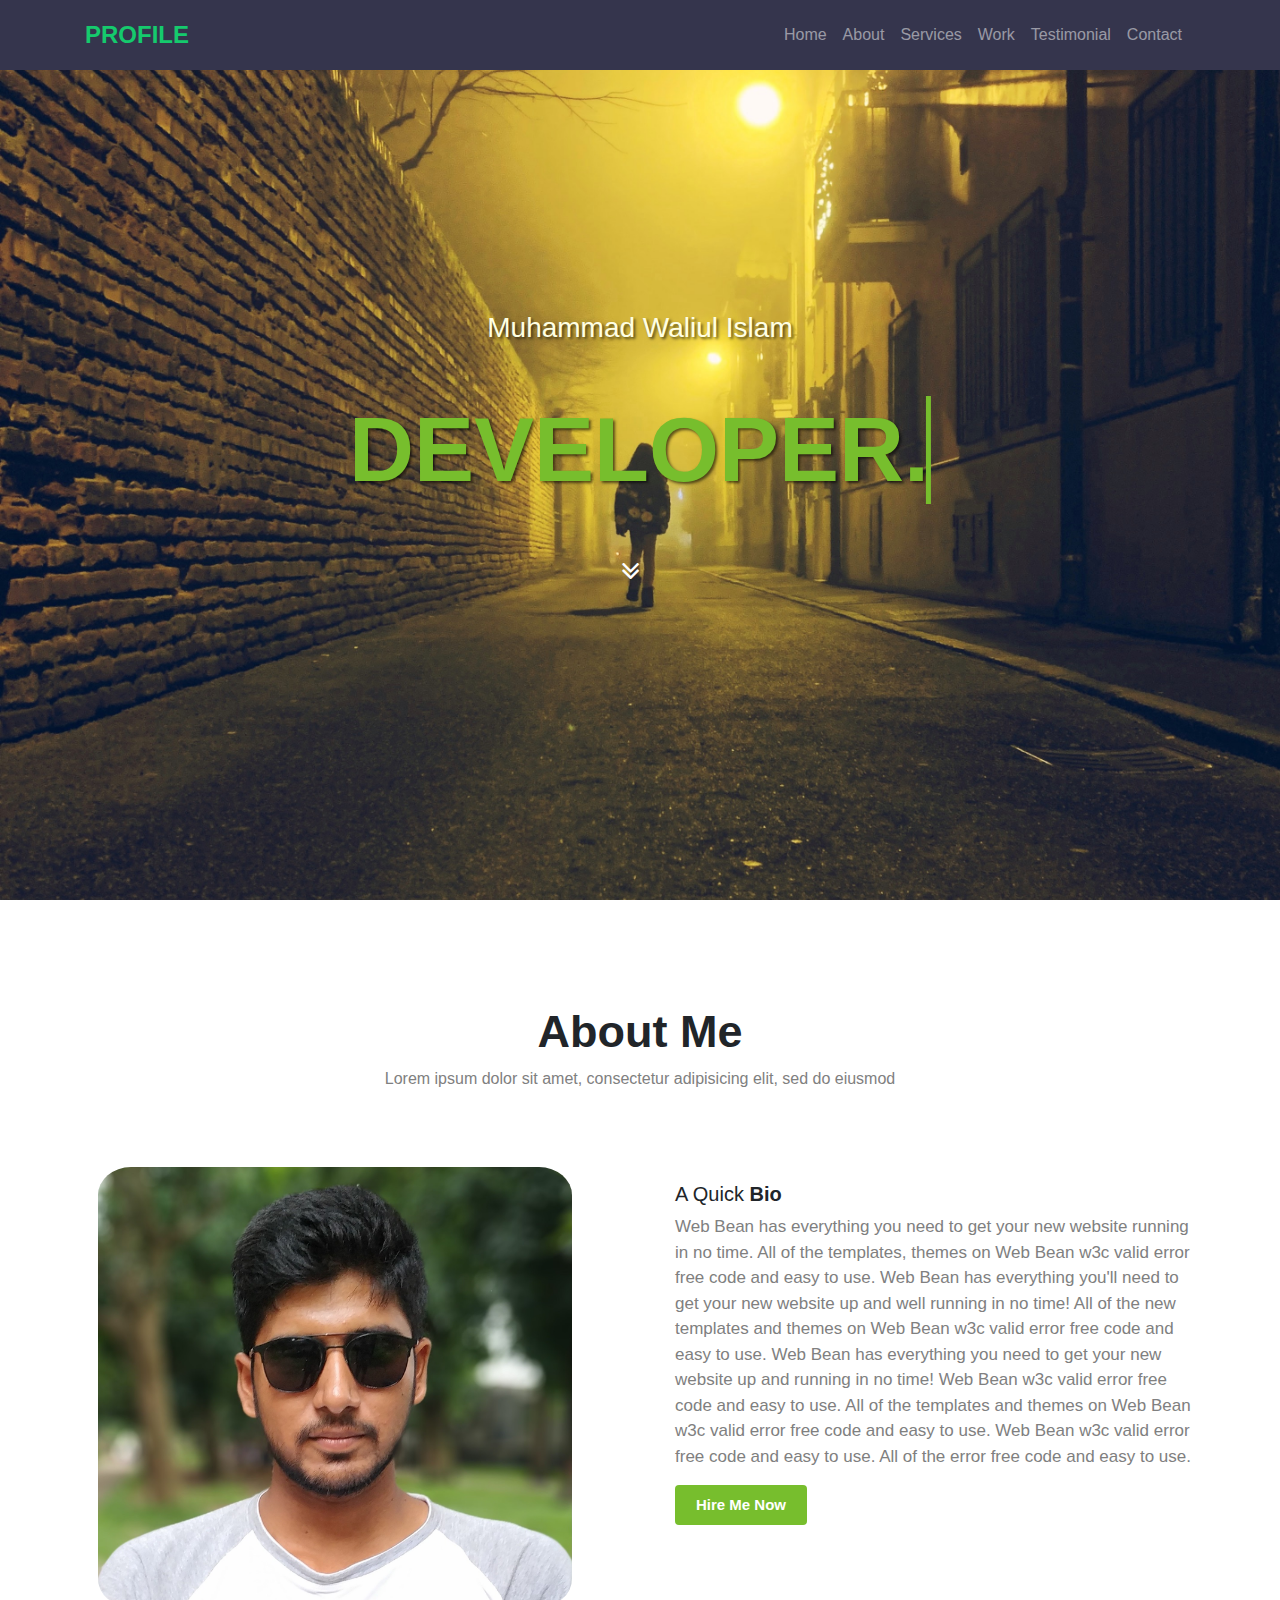
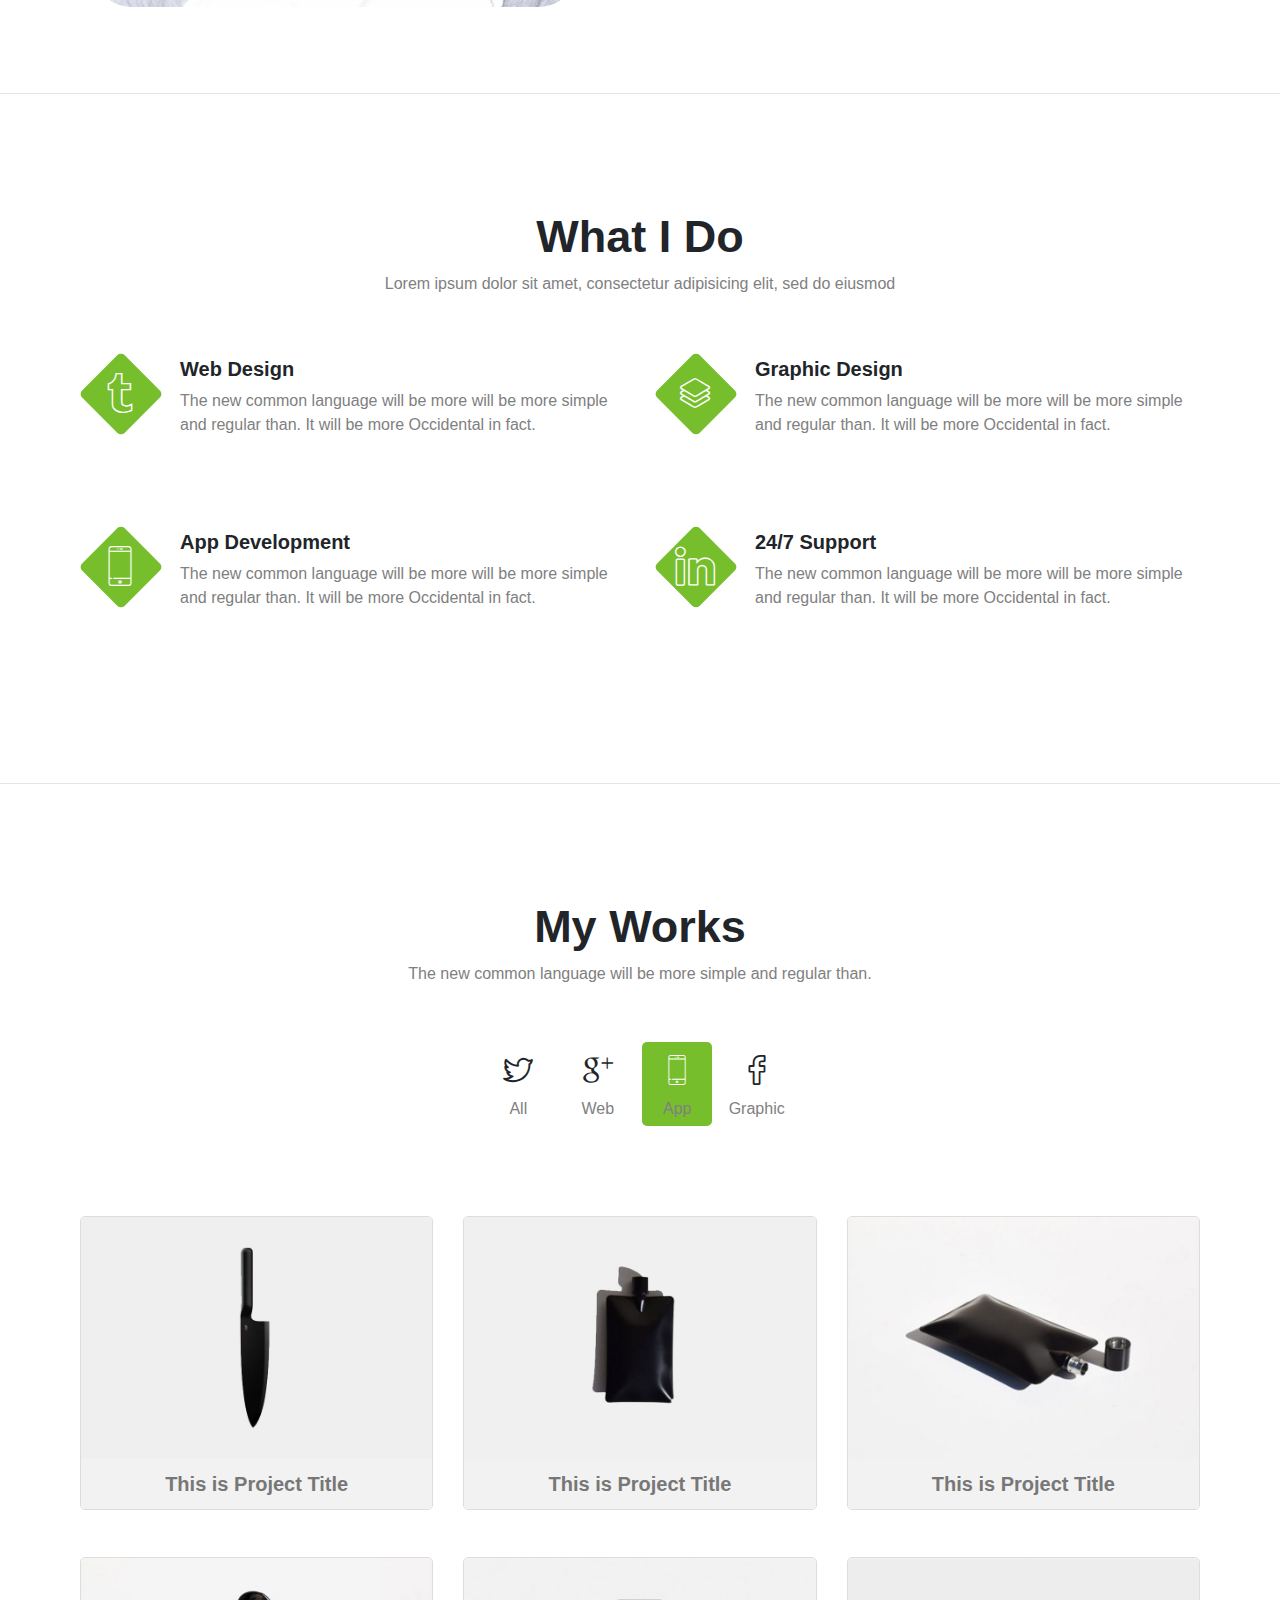
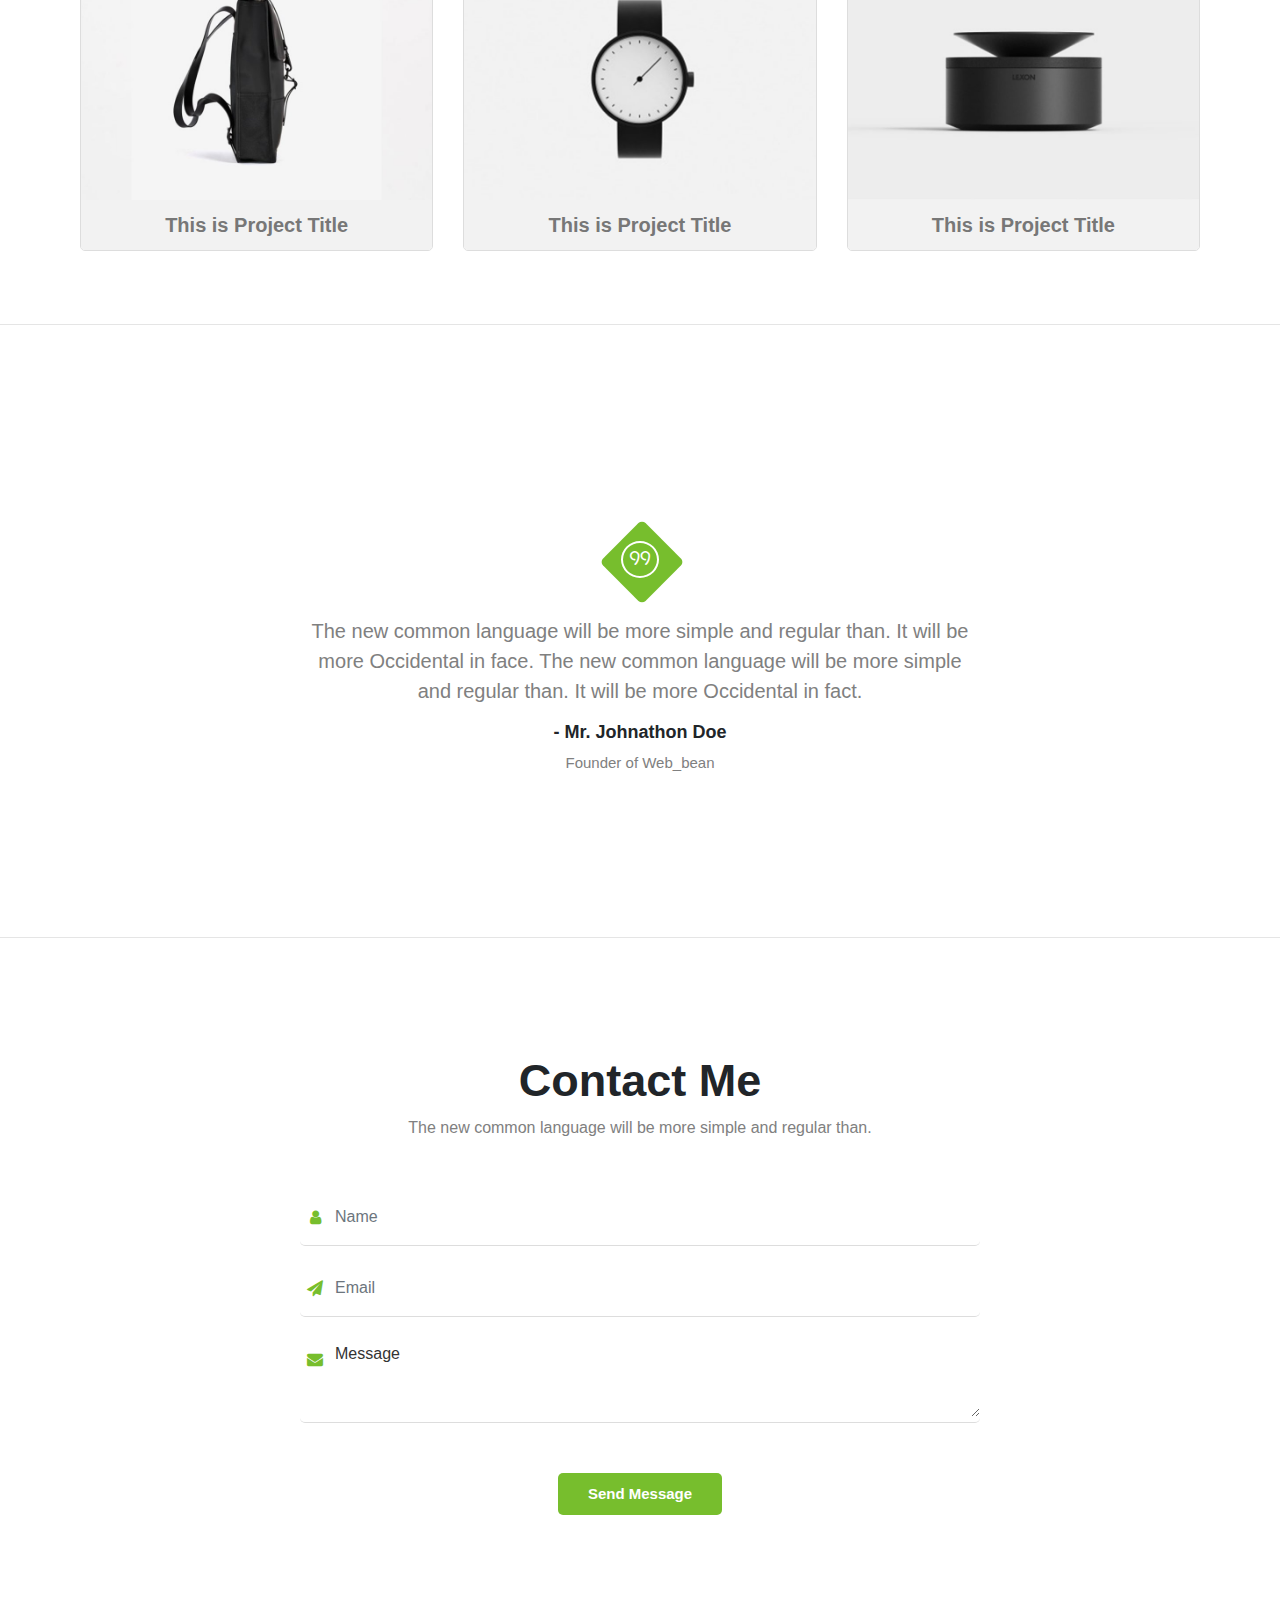
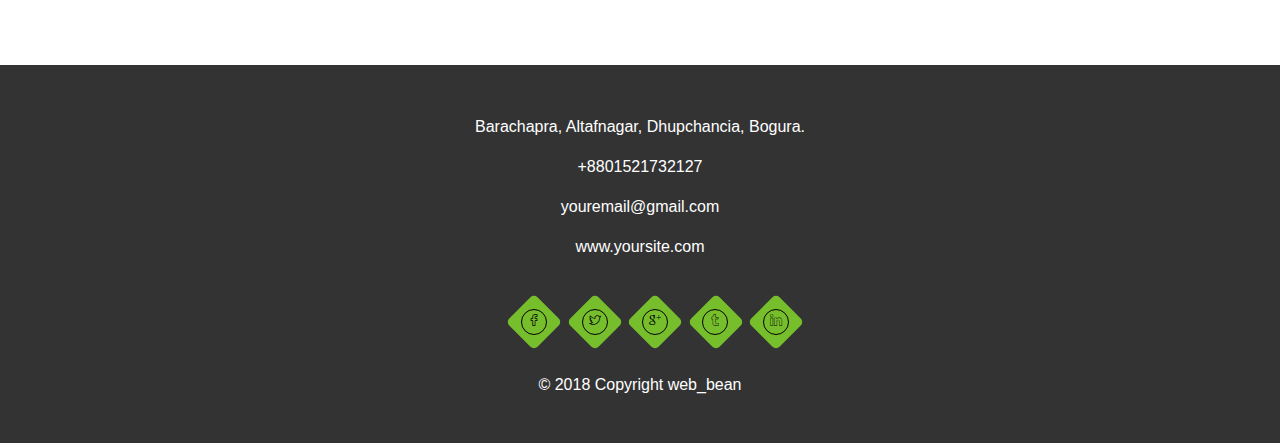
<file: index.html>
<!DOCTYPE html>
<html lang="en">
<head>
	<meta charset="utf-8">
	<meta name="viewport" content="width=device-width,initial-scale=1">
	<meta http-equiv="X-UA-Compatible" content="ie=edge">
	<title>Project</title>
	<link rel="stylesheet" href="https://maxcdn.bootstrapcdn.com/bootstrap/4.0.0/css/bootstrap.min.css" integrity="sha384-Gn5384xqQ1aoWXA+058RXPxPg6fy4IWvTNh0E263XmFcJlSAwiGgFAW/dAiS6JXm" crossorigin="anonymous">
	<link rel="stylesheet" type="text/css" href="assets/font-awesome/css/font-awesome.min.css">
	<link rel="stylesheet" type="text/css" href="style.css">
	<link rel="stylesheet" type="text/css" href="assets/font/flaticon.css">
	<link rel="stylesheet" type="text/css" href="assets/fonts/flaticons.css">

	

</head>
<body>
	<header>
		<nav class="navbar navbar-expand-md navbar-dark fixed-top">
			<div class="container">
	 		<a class="navbar-brand" href="#" style="color: #15CA6D;">Profile</a>
			<button class="navbar-toggler" type="button" data-toggle="collapse" data-target="#navbarSupportedContent" 		aria-controls="navbarSupportedContent" aria-expanded="true" aria-label="Toggle navigation">
				<span class="navbar-toggler-icon"></span>
			</button>

		  <div class="collapse navbar-collapse" id="navbarSupportedContent">
		    <ul class="navbar-nav ml-auto">
		      <li class="nav-item">
		        <a class="nav-link" href="#home">Home</a>
		      </li>
		      <li class="nav-item">
		        <a class="nav-link " href="#about">About</a>
		      </li>
		      
		      <li class="nav-item">
		        <a class="nav-link" href="#services">Services</a>
		      </li>
		      <li class="nav-item">
		        <a class="nav-link" href="#work">Work</a>
		      </li>
		      <li class="nav-item">
		        <a class="nav-link" href="#testimonial">Testimonial</a>
		      </li>
		      <li class="nav-item">
		        <a class="nav-link" href="#contact">Contact</a>
		      </li>
		      
		    </ul>
		  </div>
		  </div>
		</nav>
	</header>
			<div id="home">
				<div class="landing-text">
					<p class="text-center">Muhammad Waliul Islam</p>
					<h1 class="text-center" data-text="Developer.">Developer.</h1>
					<a href="#about" class="icon">
						<i class="fa fa-angle-double-down"></i>
					</a>
				</div>
			</div>

<!-- About section starts here-->
	<section id="about" class="about-area section-big" >
		<div class="container">
			<div class="row">
				<div class="col-md-12 text-center">
					<div class="section-title">
						<h2>About Me</h2>
						<p>Lorem ipsum dolor sit amet, consectetur adipisicing elit, sed do eiusmod
						</p>
					</div>
				</div>
			</div>
			<div class="row">
				<div class="col-md-12 col-lg-6 text-center">
					<div class="my-image">
						<img class="avater" src="images/2.jpg" width="510">
					</div>
				</div>
				<div class="col-md-12 col-lg-6">
					<div class="about-me">
						<h5>A Quick 
						<span><b>Bio</b></span></h5>
						<p class="about-p">Web Bean has everything you need to get your new website running in no time. All of the templates, themes on Web Bean w3c valid error free code and easy to use. Web Bean has everything you'll need to get your new website up and well running in no time! All of the new templates and themes on Web Bean w3c valid error free code and easy to use. Web Bean has everything you need to get your new website up and running in no time! Web Bean w3c valid error free code and easy to use. All of the templates and themes on Web Bean w3c valid error free code and easy to use. Web Bean w3c valid error free code and easy to use. All of the error free code and easy to use.</p>
						<a href=""><button class="btn">Hire Me Now</button></a>
					</div>
				</div>
			</div>
		</div>
	</section><hr>
	<!-- Service section starts here -->
	<section class="service-area section-big" id="services">
		<div class="container">
			<div class="row">
				<div class="col-md-12 text-center">
					<h2>What I <span>Do</span></h2>
					<p class="p1">Lorem ipsum dolor sit amet, consectetur adipisicing elit, sed do eiusmod</p>
				</div>
			</div>
			<div class="row">
				<div class="col-md-6 col-sm-12 col-xs-12">
					<div class="service-box">
						<i class="flaticon-laptop"></i>
						<h3>Web Design</h3>
						<p>The new common language will be more will be more simple and regular than. It will be more Occidental in fact.
						</p>
					</div>
				</div>
				<div class="col-md-6 col-sm-12 col-xs-12">
					<div class="service-box">
						<i class="flaticon-layers"></i>
						<h3>Graphic Design</h3>
						<p>The new common language will be more will be more simple and regular than. It will be more Occidental in fact.
						</p>
					</div>
				</div>
				<div class="col-md-6 col-sm-12 col-xs-12">
					<div class="service-box">
						<i class="flaticon-mobile-phone"></i>
						<h3>App Development</h3>
						<p>The new common language will be more will be more simple and regular than. It will be more Occidental in fact.
						</p>
					</div>
				</div>
				<div class="col-md-6 col-sm-12 col-xs-12">
					<div class="service-box">
						<i class="flaticon-lifeguard"></i>
						<h3>24/7 Support</h3>
						<p>The new common language will be more will be more simple and regular than. It will be more Occidental in fact.
						</p>
					</div>
				</div>
			</div>
		</div>
	</section><hr>
	<!-- Work section starts here -->
	<section id="work" class="work-area section-big">
		<div class="container">
			<div class="row">
				<div class="col-md-12 text-center">
					<h2>My Works</h2>
					<p class="p1">The new common language will be more simple and regular than.</p>
				</div>
			</div>
			<div class="row">
				<div class="col-12 text-center">
					<ul class="work filters">
						<li class="filter " data-filter=".all">
							<i class="flaticon-presentation"></i>
							<span>All</span>
						</li>
						<li class="filter " data-filter=".web">
							<i class="flaticon-web"></i>
							<span>Web</span>
						</li>
						<li class="filter active" data-filter=".app">
							<i class="flaticon-mobile-phone"></i>
							<span>App</span>
						</li>
						<li class="filter " data-filter=".graphic">
							<i class="flaticon-camera"></i>
							<span>Graphic</span>
						</li>
					</ul>
				</div>
			</div>
			<div class="portfolio">
			<div class="row work-items">
				<div class="col-lg-4 col-md-6 col-sm-12  col-xs-12">
						<div class="item">
							<a href="" class="work-img">
								<img src="assets/1.jpg">
								<div class="overlay">
									<i class="flaticon-focus"></i>
								</div>
								<div class="title">This is Project Title</div>
							</a>
						</div>
				</div>
				<div class="col-lg-4 col-md-6 col-sm-12 col-xs-12">
						<div class="item">
							<a href="" class="work-img">
								<img src="assets/2.jpg">
								<div class="overlay">
									<i class="flaticon-focus"></i>
								</div>
								<div class="title">This is Project Title</div>
							</a>
						</div>
				</div>
				<div class=" col-lg-4 col-md-6 col-sm-12 col-xs-12">
						<div class="item">
							<a href="" class="work-img">
								<img src="assets/3 (1).jpg">
								<div class="overlay">
									<i class="flaticon-focus"></i>
								</div>
								<div class="title">This is Project Title</div>
							</a>
						</div>
				</div>
				<div class="col-lg-4 col-md-6 col-sm-12 col-xs-12">
						<div class="item">
							<a href="" class="work-img">
								<img src="assets/4.jpg">
								<div class="overlay">
									<i class="flaticon-focus"></i>
								</div>
								<div class="title">This is Project Title</div>
							</a>
						</div>
				</div>
				<div class="col-lg-4 col-md-6 col-sm-12 col-xs-12">
						<div class="item">
							<a href="" class="work-img">
								<img src="assets/5.jpg">
								<div class="overlay">
									<i class="flaticon-focus"></i>
								</div>
								<div class="title">This is Project Title</div>
							</a>
						</div>
				</div>
				<div class="col-lg-4 col-md-6 col-sm-12 col-xs-12">
						<div class="item">
							<a href="" class="work-img">
								<img src="assets/6.jpg">
								<div class="overlay">
									<i class="flaticon-focus"></i>
								</div>
								<div class="title">This is Project Title</div>
							</a>
						</div>
				</div>
			</div>
			</div>
		</div>
	</section><hr>
<!-- Testimomial section starts here -->

	<section id="testimonial" class="testimonial-area section-big">
		<div class="carousel slide" data-ride="carousel" data-interval="2000"> 
			<div class="carousel-inner">
				<div class="carousel-item active">
					<div class="container">
						<div class="row text-center">
							<div class="col-md-12 m-text">
								<div class="icon">
									<i class="flaticon-right-quote rounded-circle"></i>
								</div>
								<p class="t-text">The new common language will be more simple and regular than. It will be more Occidental in face. The new common language will be more simple and regular than. It will be more Occidental in fact.</p>
								<h4>- Mr. Johnathon Doe</h4>
								<p class="c-text">Founder of Web_bean</p>
							</div>
						</div>
					</div>
				</div>
				<div class="carousel-item ">
					<div class="container">
						<div class="row text-center">
							<div class="col-md-12 m-text">
							<div class="icon">
									<i class="flaticon-right-quote rounded-circle"></i>
								</div>
								<p class="t-text">The new common language will be more simple and regular than. It will be more Occidental in face. The new common language will be more simple and regular than. It will be more Occidental in fact.</p>
								<h4>- Mr. Johnathon Doe</h4>
								<p class="c-text">Founder of Web_bean</p>
							</div>
						</div>
					</div>
				</div>
			</div>
		</div>
	</section><hr>

<!-- Contact area starts here -->
	<section id="contact" class="contact-area section-big">
		<div class="container">
			<div class="row">
				<div class="col-md-12 text-center">
					<div class="contact-h">
						<h2>Contact Me</h2>
						<p>The new common language will be more simple and regular than.</p>
					</div>
				</div>
			</div>
			<div class="row">
				<div class="col-md-12">
					<div class="contact-form">
						<form>
							<div class="form-group in_name">
								<input type="text" name="name" class="form-control" placeholder="Name" required="">
							</div>
							<div class="form-group in_email">
								<input type="email" name="email" class="form-control" placeholder="Email" required="">
							</div>
							<div class="form-group in_message">
								<textarea class="text-control">Message</textarea>
							</div>
							<div class="row">
								<div class="col-md-12 text-center">
									<button class="btn-1 font-weight-bold">Send Message</button>
								</div>
							</div>
						</form>
					</div>
				</div>
			</div>
		</div>
	</section>
	<footer class="footer-area">
		<div class="container">
			<div class="address">
				<div class="address-box ">
					<p class="address-p">Barachapra, Altafnagar, Dhupchancia, Bogura.</p>
				</div>
				<div class="address-box ">
					<p>
						<a href="tel:01521732127">+8801521732127</a>
					</p>
				</div>
				<div class="address-box ">
					<p>
						<a href="mailto:youremail@gmail.com">youremail@gmail.com</a>
					</p>
				</div>
				<div class="address-box ">
					<p>
						<a href="http://www.yoursite.com">www.yoursite.com</a>
					</p>
				</div>
			</div>
			<ul class="social-icons text-center">
				<li>
					<a href="">
						<i class="flaticon-facebook"></i>
					</a>
				</li>
				<li>
					<a href="">
						<i class="flaticon-twitter"></i>
					</a>
				</li>
				<li>
					<a href="">
						<i class="flaticon-google-plus-logo"></i>
					</a>
				</li>
				<li>
					<a href="">
						<i class="flaticon-tumblr"></i>
					</a>
				</li>
				<li>
					<a href="">
						<i class="flaticon-linkedin"></i>
					</a>
				</li>
			</ul>
			<p class="copyright">&#169; 2018 Copyright web_bean</p>
		</div>
	</footer>




	<script src="https://code.jquery.com/jquery-3.2.1.slim.min.js" integrity="sha384-KJ3o2DKtIkvYIK3UENzmM7KCkRr/rE9/Qpg6aAZGJwFDMVNA/GpGFF93hXpG5KkN" crossorigin="anonymous"></script>
	<script src="https://cdnjs.cloudflare.com/ajax/libs/popper.js/1.12.9/umd/popper.min.js" integrity="sha384-ApNbgh9B+Y1QKtv3Rn7W3mgPxhU9K/ScQsAP7hUibX39j7fakFPskvXusvfa0b4Q" crossorigin="anonymous"></script>
	<script src="https://maxcdn.bootstrapcdn.com/bootstrap/4.0.0/js/bootstrap.min.js" integrity="sha384-JZR6Spejh4U02d8jOt6vLEHfe/JQGiRRSQQxSfFWpi1MquVdAyjUar5+76PVCmYl" crossorigin="anonymous"></script>
</body>
</html>
</file>
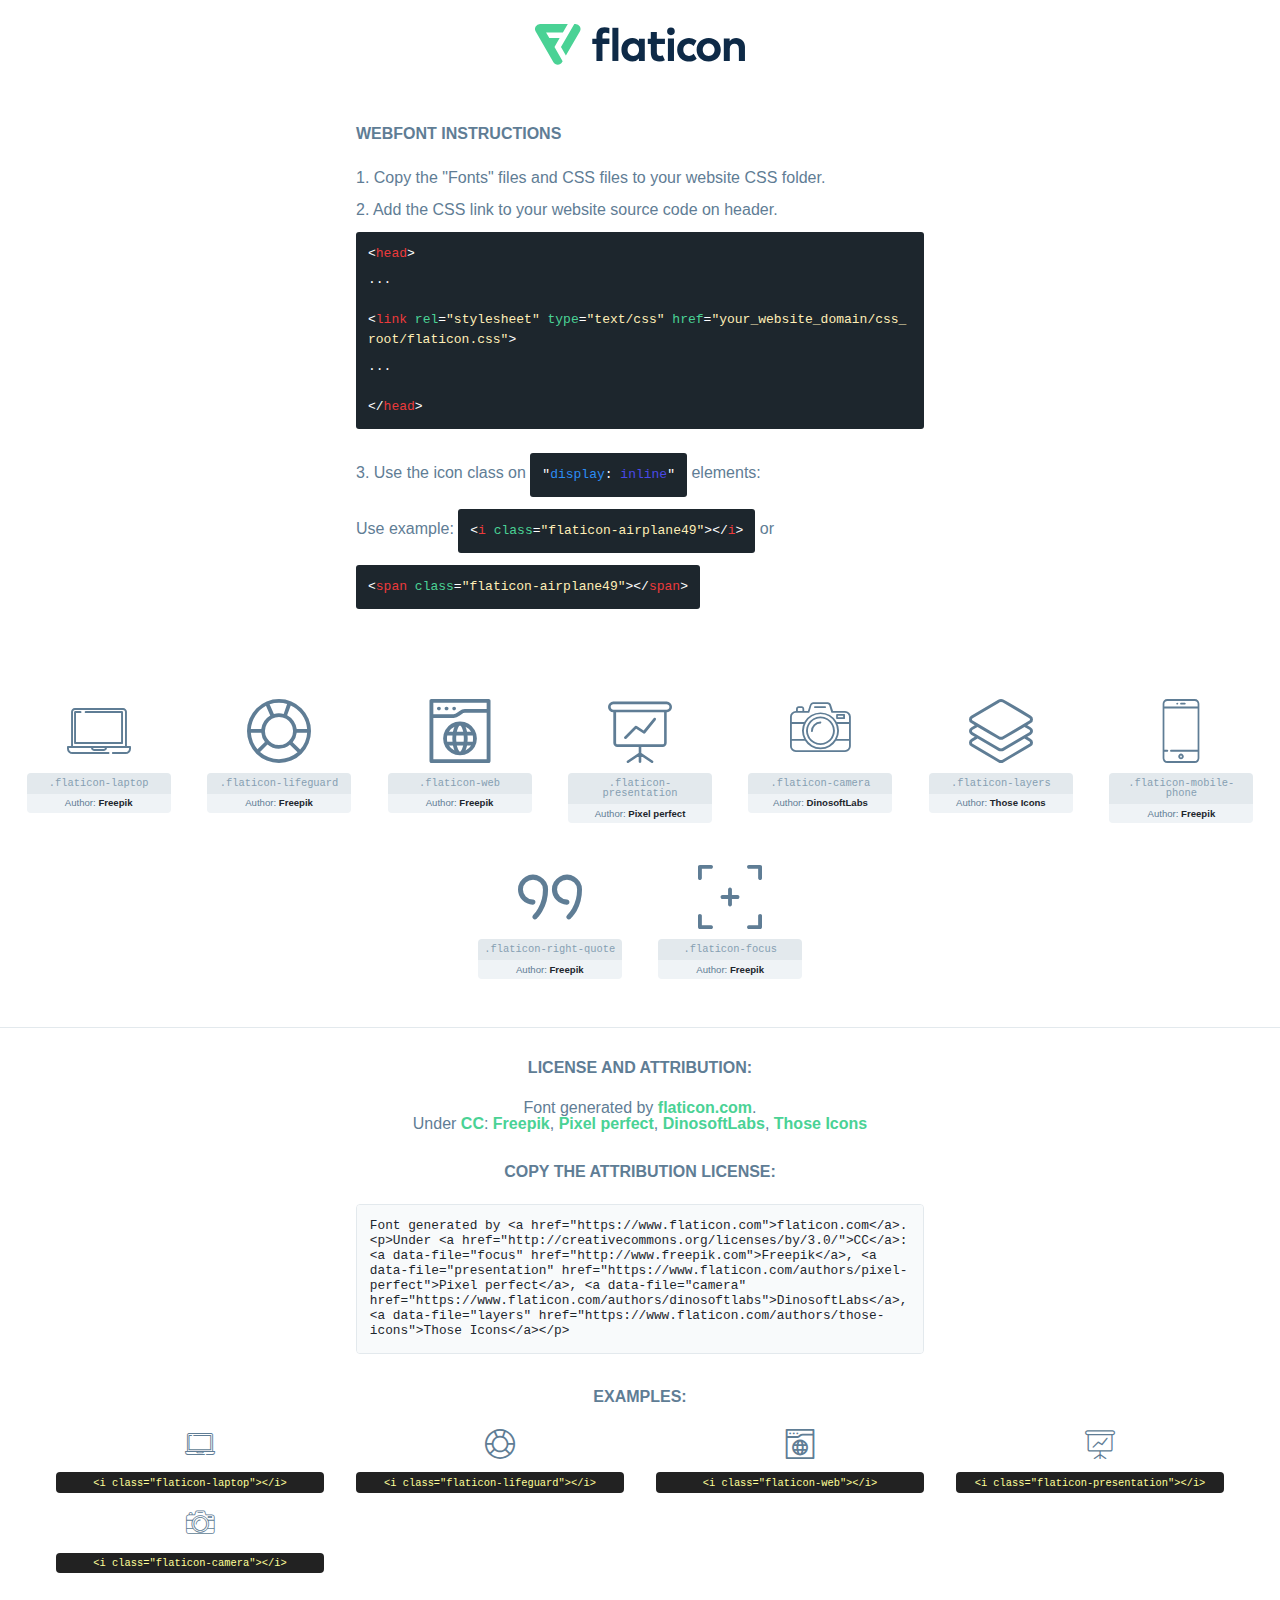
<file: assets/font/flaticon.html>
<!DOCTYPE html>
<html lang="en">
<head>
    <title>Flaticon Webfont</title>
    <link rel="stylesheet" type="text/css" href="flaticon.css"/>
    <meta charset="UTF-8">
    <style>
        html, body, div, span, applet, object, iframe,
        h1, h2, h3, h4, h5, h6, p, blockquote, pre,
        a, abbr, acronym, address, big, cite, code,
        del, dfn, em, img, ins, kbd, q, s, samp,
        small, strike, strong, sub, sup, tt, var,
        b, u, i, center,
        dl, dt, dd, ol, ul, li,
        fieldset, form, label, legend,
        table, caption, tbody, tfoot, thead, tr, th, td,
        article, aside, canvas, details, embed,
        figure, figcaption, footer, header, hgroup,
        menu, nav, output, ruby, section, summary,
        time, mark, audio, video {
            margin: 0;
            padding: 0;
            border: 0;
            font-size: 100%;
            font: inherit;
            vertical-align: baseline;
        }

        /* HTML5 display-role reset for older browsers */
        article, aside, details, figcaption, figure,
        footer, header, hgroup, menu, nav, section {
            display: block;
        }

        body {
            line-height: 1;
        }

        ol, ul {
            list-style: none;
        }

        blockquote, q {
            quotes: none;
        }

        blockquote:before, blockquote:after,
        q:before, q:after {
            content: '';
            content: none;
        }

        table {
            border-collapse: collapse;
            border-spacing: 0;
        }

        body {
            font-family: Helvetica, Arial, sans-serif;
            font-size: 16px;
            color: #5f7d95;
        }

        a {
            color: #4AD295;
            font-weight: bold;
            text-decoration: none;
        }

        * {
            -moz-box-sizing: border-box;
            -webkit-box-sizing: border-box;
            box-sizing: border-box;
            margin: 0;
            padding: 0;
        }

        [class^="flaticon-"]:before, [class*=" flaticon-"]:before, [class^="flaticon-"]:after, [class*=" flaticon-"]:after {
            font-family: Flaticon;
            font-size: 30px;
            font-style: normal;
            margin-left: 20px;
            color: #333;
        }

        .wrapper {
            max-width: 600px;
            margin: auto;
            padding: 0 1em;
        }

        .title {
            margin-bottom: 24px;
            text-transform: uppercase;
            font-weight: bold;
        }

        header {
            text-align: center;
            padding: 24px;
        }

        header .logo {
            width: 210px;
            height: auto;
            border: none;
            display: inline-block;
        }

        header strong {
            font-size: 28px;
            font-weight: 500;
            vertical-align: middle;
        }

        .demo {
            margin: 2em auto;
            line-height: 1.25em;
        }

        .demo ul li {
            margin-bottom: 12px;
        }

        .demo ul li code {
            background-color: #1D262D;
            border-radius: 3px;
            padding: 12px;
            display: inline-block;
            color: #fff;
            font-family: Consolas, Monaco, Lucida Console, Liberation Mono, DejaVu Sans Mono, Bitstream Vera Sans Mono, Courier New, monospace;
            font-weight: lighter;
            margin-top: 12px;
            font-size: 13px;
            word-break: break-all;
        }

        .demo ul li code .red {
            color: #EC3A3B;
        }

        .demo ul li code .green {
            color: #4AD295;
        }

        .demo ul li code .yellow {
            color: #FFEEB6;
        }

        .demo ul li code .blue {
            color: #2C8CF4;
        }

        .demo ul li code .purple {
            color: #4949E7;
        }

        .demo ul li code .dots {
            margin-top: 0.5em;
            display: block;
        }

        #glyphs {
            border-bottom: 1px solid #E3E9ED;
            padding: 2em 0;
            text-align: center;
        }

        .glyph {
            display: inline-block;
            width: 9em;
            margin: 1em;
            text-align: center;
            vertical-align: top;
            background: #FFF;
        }

        .glyph .flaticon {
            padding: 10px;
            display: block;
            font-family: "Flaticon";
            font-size: 64px;
            line-height: 1;
        }

        .glyph .flaticon:before {
            font-size: 64px;
            color: #5f7d95;
            margin-left: 0;
        }

        .class-name {
            font-size: 0.65em;
            background-color: #E3E9ED;
            color: #869FB2;
            border-radius: 4px 4px 0 0;
            padding: 0.5em;
            font-family: Consolas, Monaco, Lucida Console, Liberation Mono, DejaVu Sans Mono, Bitstream Vera Sans Mono, Courier New, monospace;
        }

        .author-name {
            font-size: 0.6em;
            background-color: #EFF3F6;
            border-top: 0;
            border-radius: 0 0 4px 4px;
            padding: 0.5em;
        }

        .author-name a {
            color: #1D262D;
        }

        .class-name:last-child {
            font-size: 10px;
            color: #888;
        }

        .class-name:last-child a {
            font-size: 10px;
            color: #555;
        }

        .glyph > input {
            display: block;
            width: 100px;
            margin: 5px auto;
            text-align: center;
            font-size: 12px;
            cursor: text;
        }

        .glyph > input.icon-input {
            font-family: "Flaticon";
            font-size: 16px;
            margin-bottom: 10px;
        }

        .attribution .title {
            margin-top: 2em;
        }

        .attribution textarea {
            background-color: #F8FAFB;
            color: #1D262D;
            padding: 1em;
            border: none;
            box-shadow: none;
            border: 1px solid #E3E9ED;
            border-radius: 4px;
            resize: none;
            width: 100%;
            height: 150px;
            font-size: 0.8em;
            font-family: Consolas, Monaco, Lucida Console, Liberation Mono, DejaVu Sans Mono, Bitstream Vera Sans Mono, Courier New, monospace;
            -webkit-appearance: none;
        }

        .attribution textarea:hover {
            border-color: #CFD9E0;
        }

        .attribution textarea:focus {
            border-color: #4AD295;
        }

        .iconsuse {
            margin: 2em auto;
            text-align: center;
            max-width: 1200px;
        }

        .iconsuse:after {
            content: '';
            display: table;
            clear: both;
        }

        .iconsuse .image {
            float: left;
            width: 25%;
            padding: 0 1em;
        }

        .iconsuse .image p {
            margin-bottom: 1em;
        }

        .iconsuse .image span {
            display: block;
            font-size: 0.65em;
            background-color: #222;
            color: #fff;
            border-radius: 4px;
            padding: 0.5em;
            color: #FFFF99;
            margin-top: 1em;
            font-family: Consolas, Monaco, Lucida Console, Liberation Mono, DejaVu Sans Mono, Bitstream Vera Sans Mono, Courier New, monospace;
        }

        .flaticon:before {
            color: #5f7d95;
        }

        #footer {
            text-align: center;
            background-color: #1D262D;
            color: #869FB2;
            padding: 12px;
            font-size: 14px;
        }

        #footer a {
            font-weight: normal;
        }

        @media (max-width: 960px) {
            .iconsuse .image {
                width: 50%;
            }
        }

        .preview {
            width: 100px;
            display: inline-block;
            margin: 10px;
        }

        .preview .inner {
            display: inline-block;
            width: 100%;
            text-align: center;
            background: #f5f5f5;
            -webkit-border-radius: 3px 3px 0 0;
            -moz-border-radius: 3px 3px 0 0;
            border-radius: 3px 3px 0 0;
        }

        .preview .inner  {
            line-height: 85px;
            font-size: 40px;
            color: #333;
        }

        .label {
            display: inline-block;
            width: 100%;
            box-sizing: border-box;
            padding: 5px;
            font-size: 10px;
            font-family: Monaco, monospace;
            color: #666;
            white-space: nowrap;
            overflow: hidden;
            text-overflow: ellipsis;
            background: #ddd;
            -webkit-border-radius: 0 0 3px 3px;
            -moz-border-radius: 0 0 3px 3px;
            border-radius: 0 0 3px 3px;
            color: #666;
        }
    </style>
</head>
<body>
    <header>
        <a href="https://www.flaticon.com/" target="_blank" class="logo">
            <svg xmlns="http://www.w3.org/2000/svg" viewBox="0 0 394.3 76.5">
                <path d="M156.6,69.4H145.3V7.1h11.3Z" style="fill:#0e2a47"/>
                <path d="M206.2,69.4h-11V64.8a15.4,15.4,0,0,1-12.6,5.7c-11.6,0-20.3-9.5-20.3-22.1s8.8-22.1,20.3-22.1a15.4,15.4,0,0,1,12.6,5.8V27.5h11Zm-32.4-21c0,6.4,4.2,11.6,10.8,11.6s10.8-4.9,10.8-11.6-4.4-11.6-10.8-11.6S173.9,42,173.9,48.4Z"
                      style="fill:#0e2a47"/>
                <path d="M262.5,13.7a7.2,7.2,0,0,1-14.4,0,7.2,7.2,0,1,1,14.4,0ZM261,69.4H249.6v-42H261Z"
                      style="fill:#0e2a47"/>
                <path id="_Trazado_" data-name="&lt;Trazado&gt;"
                      d="M139.6,17.8a16.6,16.6,0,0,0-8-1.4c-3.2.4-4.9,2-4.9,5.9v5.1h13V37.5h-13v32H115.4v-32h-7.8v-10h7.8V22.2c0-9.9,5.2-16.3,15-16.3a23.4,23.4,0,0,1,9.3,1.8Z"
                      style="fill:#0e2a47"/>
                <path d="M235.1,60c-3.5,0-6.3-1.9-6.3-7.1V37.5H244v-10H228.8V15H217.5V27.5h-5.7v10h5.7V53.7c0,10.9,5.3,16.8,15.7,16.8A22.9,22.9,0,0,0,244,68l-4.3-9.1A12.3,12.3,0,0,1,235.1,60Z"
                      style="fill:#0e2a47"/>
                <path d="M348.9,48.4c0,12.6-9.7,22.1-22.7,22.1s-22.7-9.4-22.7-22.1,9.6-22.1,22.7-22.1S348.9,35.8,348.9,48.4Zm-33.9,0c0,6.8,4.8,11.6,11.1,11.6s11.2-4.8,11.2-11.6-4.8-11.6-11.2-11.6S315.1,41.6,315.1,48.4Z"
                      style="fill:#0e2a47"/>
                <path d="M394.3,42.7V69.4H382.9V46.3c0-6.1-3-9.4-8.2-9.4s-8.9,3.2-8.9,9.5v23H354.6v-42h11v4.9c3-4.5,7.6-6.1,12.3-6.1C387.5,26.3,394.3,33,394.3,42.7Z"
                      style="fill:#0e2a47"/>
                <path d="M298,55.7h0a12.4,12.4,0,0,1-8.2,4.2h-.9l-1.8-.2a10,10,0,0,1-7.4-5.6,13.2,13.2,0,0,1-1.2-5.8,13,13,0,0,1,1.3-5.9,10.1,10.1,0,0,1,7.5-5.5h2.4a11.7,11.7,0,0,1,8.3,4.2l5.5-9.6a19.9,19.9,0,0,0-8.1-4.3,23.4,23.4,0,0,0-6.1-.8,25.2,25.2,0,0,0-7.5,1.1,20.9,20.9,0,0,0-8,4.6,21.9,21.9,0,0,0-6.8,16.4,21.9,21.9,0,0,0,6.7,16.3,20.9,20.9,0,0,0,8,4.6,25.2,25.2,0,0,0,7.7,1.2,23.6,23.6,0,0,0,6.2-.8,20,20,0,0,0,8.1-4.4Z"
                      style="fill:#0e2a47"/>
                <path d="M46.3,26.5H26.9L20.8,16H52.4L61.6,0H9.4A9.3,9.3,0,0,0,1.3,4.7a9.3,9.3,0,0,0,0,9.4L34.6,71.8a9.4,9.4,0,0,0,16.2,0l1.1-1.9L36.6,43.3Z"
                      style="fill:#4ad295"/>
                <path d="M84.2,4.7A9.3,9.3,0,0,0,76.1,0H73.8l-25,43.3,9.2,16L84.2,14A9.3,9.3,0,0,0,84.2,4.7Z"
                      style="fill:#4ad295"/>
            </svg>
        </a>
    </header>
    <section class="demo wrapper">

        <p class="title">Webfont Instructions</p>

        <ul>
            <li>
                <span class="num">1. </span>Copy the "Fonts" files and CSS files to your website CSS folder.
            </li>
            <li>
                <span class="num">2. </span>Add the CSS link to your website source code on header.
                <code class="big">
                    &lt;<span class="red">head</span>&gt;
                    <br/><span class="dots">...</span>
                    <br/>&lt;<span class="red">link</span> <span class="green">rel</span>=<span
                        class="yellow">"stylesheet"</span> <span class="green">type</span>=<span
                        class="yellow">"text/css"</span> <span class="green">href</span>=<span class="yellow">"your_website_domain/css_root/flaticon.css"</span>&gt;
                    <br/><span class="dots">...</span>
                    <br/>&lt;/<span class="red">head</span>&gt;
                </code>
            </li>

            <li>
                <p>
                    <span class="num">3. </span>Use the icon class on <code>"<span class="blue">display</span>:<span
                        class="purple"> inline</span>"</code> elements:
                    <br/>
                    Use example: <code>&lt;<span class="red">i</span> <span class="green">class</span>=<span class="yellow">&quot;flaticon-airplane49&quot;</span>&gt;&lt;/<span
                        class="red">i</span>&gt;</code> or <code>&lt;<span class="red">span</span> <span
                        class="green">class</span>=<span class="yellow">&quot;flaticon-airplane49&quot;</span>&gt;&lt;/<span
                        class="red">span</span>&gt;</code>
            </li>
        </ul>

    </section>
    <section id="glyphs">
            <div class="glyph">
                <i class="flaticon flaticon-laptop"></i>
                <div class="class-name">.flaticon-laptop</div>
                <div class="author-name">Author: <a data-file="laptop" href="http://www.freepik.com">Freepik</a> </div>
            </div>

            <div class="glyph">
                <i class="flaticon flaticon-lifeguard"></i>
                <div class="class-name">.flaticon-lifeguard</div>
                <div class="author-name">Author: <a data-file="lifeguard" href="http://www.freepik.com">Freepik</a> </div>
            </div>

            <div class="glyph">
                <i class="flaticon flaticon-web"></i>
                <div class="class-name">.flaticon-web</div>
                <div class="author-name">Author: <a data-file="web" href="http://www.freepik.com">Freepik</a> </div>
            </div>

            <div class="glyph">
                <i class="flaticon flaticon-presentation"></i>
                <div class="class-name">.flaticon-presentation</div>
                <div class="author-name">Author: <a data-file="presentation" href="https://www.flaticon.com/authors/pixel-perfect">Pixel perfect</a> </div>
            </div>

            <div class="glyph">
                <i class="flaticon flaticon-camera"></i>
                <div class="class-name">.flaticon-camera</div>
                <div class="author-name">Author: <a data-file="camera" href="https://www.flaticon.com/authors/dinosoftlabs">DinosoftLabs</a> </div>
            </div>

            <div class="glyph">
                <i class="flaticon flaticon-layers"></i>
                <div class="class-name">.flaticon-layers</div>
                <div class="author-name">Author: <a data-file="layers" href="https://www.flaticon.com/authors/those-icons">Those Icons</a> </div>
            </div>

            <div class="glyph">
                <i class="flaticon flaticon-mobile-phone"></i>
                <div class="class-name">.flaticon-mobile-phone</div>
                <div class="author-name">Author: <a data-file="mobile-phone" href="http://www.freepik.com">Freepik</a> </div>
            </div>

            <div class="glyph">
                <i class="flaticon flaticon-right-quote"></i>
                <div class="class-name">.flaticon-right-quote</div>
                <div class="author-name">Author: <a data-file="right-quote" href="http://www.freepik.com">Freepik</a> </div>
            </div>

            <div class="glyph">
                <i class="flaticon flaticon-focus"></i>
                <div class="class-name">.flaticon-focus</div>
                <div class="author-name">Author: <a data-file="focus" href="http://www.freepik.com">Freepik</a> </div>
            </div>

    </section>

    <section class="attribution wrapper"   style="text-align:center;">

        <div class="title">License and attribution:</div><div class="attrDiv">Font generated by <a href="https://www.flaticon.com">flaticon.com</a>. <div><p>Under <a href="http://creativecommons.org/licenses/by/3.0/">CC</a>: <a data-file="focus" href="http://www.freepik.com">Freepik</a>, <a data-file="presentation" href="https://www.flaticon.com/authors/pixel-perfect">Pixel perfect</a>, <a data-file="camera" href="https://www.flaticon.com/authors/dinosoftlabs">DinosoftLabs</a>, <a data-file="layers" href="https://www.flaticon.com/authors/those-icons">Those Icons</a></p>  </div>
        </div>
        <div class="title">Copy the Attribution License:</div>

        <textarea onclick="this.focus();this.select();">Font generated by &lt;a href=&quot;https://www.flaticon.com&quot;&gt;flaticon.com&lt;/a&gt;. <p>Under <a href="http://creativecommons.org/licenses/by/3.0/">CC</a>: <a data-file="focus" href="http://www.freepik.com">Freepik</a>, <a data-file="presentation" href="https://www.flaticon.com/authors/pixel-perfect">Pixel perfect</a>, <a data-file="camera" href="https://www.flaticon.com/authors/dinosoftlabs">DinosoftLabs</a>, <a data-file="layers" href="https://www.flaticon.com/authors/those-icons">Those Icons</a></p> 
        </textarea>

    </section>

    <section class="iconsuse">

        <div class="title">Examples:</div>
            <div class="image">
                <p>
                    <i class="flaticon flaticon-laptop"></i>
                    <span>&lt;i class=&quot;flaticon-laptop&quot;&gt;&lt;/i&gt;</span>
                </p>
            </div>
            <div class="image">
                <p>
                    <i class="flaticon flaticon-lifeguard"></i>
                    <span>&lt;i class=&quot;flaticon-lifeguard&quot;&gt;&lt;/i&gt;</span>
                </p>
            </div>
            <div class="image">
                <p>
                    <i class="flaticon flaticon-web"></i>
                    <span>&lt;i class=&quot;flaticon-web&quot;&gt;&lt;/i&gt;</span>
                </p>
            </div>
            <div class="image">
                <p>
                    <i class="flaticon flaticon-presentation"></i>
                    <span>&lt;i class=&quot;flaticon-presentation&quot;&gt;&lt;/i&gt;</span>
                </p>
            </div>
            <div class="image">
                <p>
                    <i class="flaticon flaticon-camera"></i>
                    <span>&lt;i class=&quot;flaticon-camera&quot;&gt;&lt;/i&gt;</span>
                </p>
            </div>
</file>
<file: style.css>
*{
	margin: 0;
	padding: 0;
}
body{
	height: 100vh;
	width: 100%;
	font-family: 'Raleway', sans-serif;
	box-sizing: border-box;
}
.navbar{
	padding: 10px 0;
	background-color: #35354d;
}
.navbar-brand{
	font-weight: bold;
	font-size: 24px;
	text-transform: uppercase;

}
#navbarSupportedContent{
	padding: 5px;
}


#home{
	display: table;
	height: 100%;
	position: relative;
	width: 100%;
	background-size: cover;
	background-image: url("images/1.jpg");
	background-size: cover;
	background-position: center;
	background-repeat: no-repeat;
}
.landing-text{
	display: table-cell;
	text-align: center;
	vertical-align: middle;
}
.landing-text p{
	text-align: center;
	font-size: 28px;
	padding-bottom: 100px;
	margin-bottom: 100px;
	color: #ffffe3;
	text-shadow: rgb(0 0 0 /60%) 2px 2px 3px;
}
.landing-text h1{
	position: absolute;
	top: 50%;
	left: 50%;
	transform: translate(-50%,-50%);
	text-transform: uppercase;
	margin: 0;
	padding-left: 2px;
	color: transparent;
	white-space: nowrap;
	font-size: 90px;
	font-weight: 600;

}
.landing-text h1:before{
	content: attr(data-text);
	position: absolute;
	top: 0;
	left: 0;
	width: 100%;
	height: 100%;
	color: #77be2d;
	overflow: hidden;
	border-right: 5px solid #77be2d;
	text-shadow: rgb(0 0 0 /60%) 2px 2px 3px;
	animation: type 3s steps(15) infinite;
}
@keyframes type{
	0%{
		width: 0%;
	}
	65%{
		width: 100%;
	}
	95%{
		width: 100%;
	}
	100%{
		width: 0%;
	}
}
a.icon{
	font-size: 30px;
	color: #fff;
}
a.icon i.fa{
	position: relative;
	left: -10px;
	animation: bouncing 1s linear infinite;

}
@keyframes bouncing{
	0%{
		top: 0;
	}50%{
		top: 10px;
	}100%{
		top: 0;
	}
}
@media screen and (max-width: 750px){
	.landing-text p{
		font-size: 22px;
		padding-bottom: 40px;

	}
	.landing-text h1{
		font-size: 50px;
	}
}
section#about{
	padding-top: 80px;
	padding-bottom: 50px;
}

.section-title{
	padding-bottom: 40px;
}
.section-title h2{
	padding-top: 25px;
}
.section-title p{
	color: gray;
}

.my-image img{
		padding: 20px 18px;
		justify-content: center;
		display: block;
		margin-right: 10px;

}
img.avater{
	border-radius: 10%;
}

.about-me{
	padding-left: 20px;
	display: block;
}
.about-me h5{
	padding-top: 35px;
}
.about-p{
	font-size: 17px;
}
p{
	color: gray;
}
.about-me .btn{
	background-color: #77BE2D;
	color: #fff;
	line-height: 1.7;
	padding-left: 20px;
	padding-right: 20px;
	font-size: 15px;
	transition: .3s;
	font-weight: 600;
}
.about-me .btn:hover{
	background-color: black;
}
section#services.service-area.section-big{
	padding: 100px 0;
}
h2{
	font-weight: bold;
	font-size: 45px;
}
.service-box {
    margin: auto;
    margin-top: 30px;
    padding: 15px;
    position: relative;
    overflow: hidden;
}
.service-box:before{
	position: absolute;
    content: '';
    top: 22px;
    left: 11px;
    width: 60px;
    height: 60px;
    background: #77be2d;
    z-index: -1;
    transition: 0.2s ease-out;
    transform: rotate(45deg);
    border-radius: 5px;
    padding
}
.service-box i{
	font-size: 25px;
    color: #fff;
    width: 50px;
    padding-top: 12px;
    float: left;
    margin-right: 35px;
    text-align: center;
}
i.flaticon-laptop{
	font-size: 40px;
	color: #fff;
	padding-bottom: 40px;

}
i.flaticon-layers{
	font-size: 30px;
	color: #fff;
	padding-bottom: 50px;
	padding-top: 18px;
}
i.flaticon-mobile-phone{
	font-size: 40px;
	color: #fff;
	padding-bottom: 50px;
}
i.flaticon-lifeguard{
	font-size: 40px;
	color: #fff;
	padding-bottom: 50px;
}
h3{
	margin-left: 10px;
	font-size: 20px;
	font-weight: bold;
}
.row{
	margin-left: -20px;
	margin-right: -20px;
}

section#work.work-area.section-big{
	padding-top: 100px;
	padding-bottom: 50px;
	
}
.filters{
	margin: 0;
	padding: 40px 0;
	text-align: center;
	list-style: none;
}
.filters li{
	display: inline-block;
	margin-right: 5px;
	margin-bottom: 10px;
	width: 70px;
	
	font-size: 16px;
	-webkit-transition: 0.3s;
	padding: 5px;
	border-radius: 5px;
}
.filters li i{
	font-size: 30px;
	display: block;
	
	margin-top: 5px;
	cursor: pointer;
	
}
.filters li i.flaticon-mobile-phone{
	background-color: #77be2d;
	padding-bottom: 0px;
	padding-top: 0px;
	background-color: ;
}
.filter span{
	color: gray;
}
li.active{
	background-color: #77be2d;
}

.item{
	position: relative;
	overflow: hidden;
	margin-top: 30px;
	border-radius: 5px;
	display: inline-block;
	margin-top: 40px;
	border: 1px solid #ddd;
	border-radius: 5px;
	
}

.item .work-img{
	text-decoration: none;
}
.work-img .item img{
	width: 100%;
	transition: 0.8s ease-out;
}
img{
	max-width: 100%;
}
.work-img .overlay {
    position: absolute;
    top: 40%;
    left: 40%;
    width: 80px;
    height: 80px;
    text-align: center;
    opacity: 0;
    border: 1px solid #fff;
    border-radius: 5px;
    padding: 20px;
}
.work-img :hover.overlay{
	background-color: #77be2d;
	opacity: 0.9;
	transition: .2s ease-out;
	transform: rotate(45deg);
}
.work-items .flaticon-focus{
	font-size: 30px;
	color: #fff;
	z-index: 1000;
	text-align: center;
	padding-top: 80px;
}
.item .title{
	color: #777;
	font-size: 20px;
	background-color: #f2f2f2;
	padding: 10px;
	text-align: center;
	font-weight: 600;
}
section#testimonial.testimonial-area.section-big{
	padding-top: 50px;
	padding-bottom: 30px;
	
}
.carousel-inner{
	height: 500px;
}
.carousel-item{
	height: 25rem;
	background: #fff;
	position: relative;
}
.carousel-item .container{
	position: absolute;
	bottom: 0;
	left: 0;
	right: 0;
}
.m-text{
	text-align: center;
	max-width: 700px;
	margin: auto;
}
.m-text:before{
	position: absolute;
    content: '';
    top: -6%;
    left: 46%;
    width: 60px;
    height: 60px;
    background: #77be2d;
    z-index: -1;
    transform: rotate(45deg);
    border-radius: 5px;
}

.m-text .flaticon-right-quote{
	padding-top: 7px;
	padding-bottom: 4px;
	padding-left: 7px;
	padding-right: 7px;
	color: #fff;
	font-size: 20px;
	border: 2px solid #fff;
}
.carousel-item .t-text{
	font-size: 20px;
	margin-top: 40px;

}
.carousel-item h4{
	font-weight: bold;
	font-size: 18px;
}
.c-text{
	font-size: 15px;
}




.contact-area{
	padding-top:  100px;
	padding-bottom:  100px;
}
#contact .container{
	max-width: 700px;
}
.contact-h{
	margin-bottom: 50px;
}
form{
	display:  block;
	margin-top: 0em;
	padding-bottom: 50px;
}
.contact-form .form-group:before{
	position:  absolute;
	height:  50px;
	font-family:  FontAwesome;
	top: 0;
	left:  5px;
	width:  20px;
	text-align: center;
	line-height: 45px;
	color:  #77be2d;
}
.in_name:before{
	content:  '\f007';
}
.in_email:before{
	content: '\f1d8';
}
.in_message:before{
	content: '\f0e0';
}
.form-group{
	position:  relative;
	padding-left: 35px;
	border-bottom: 1px solid #ddd;
	margin:  0;
	margin-bottom: 20px;
	border-radius: 5px;
}
.form-control{
	display:  block;
	border:  0px;
	width:  100%;
	height:  45px;
	padding:  5px 0px;
	color:  #333;
	box-shadow: none;
	margin: 5px 0;
}
.text-control{
	display:  block;
	border:  0px;
	width:  100%;
	height:  80px;
	padding:  5px 0px;
	color:  #333;
	box-shadow: none;
	margin: 5px 0;
}
.btn-1{
	font-size: 15px;
	padding: 10px 30px;
	color: #fff;
	background-color:  #77be2d;
	border: 0px;
	border-radius: 5px;
	cursor: pointer;
	margin-top: 30px;


}
.btn-1:hover{
	background-color: black;
}

.footer-area{
	background-color:  #333;
	text-align:  center;
	color: #fff;
	padding-top: 50px;
	padding-bottom: 30px;
}
.footer-area .container{
	padding-left: 15px;
	padding-right: 15px;
	margin-left: auto;
	margin-right: auto;
}
.address{
	margin-bottom: 50px;
}
.address-p{
	color: #fff;
}
.address-box p a{
	color: #fff;
}
.address-box p a:hover{
	text-decoration: none;
}
.social-icons{
	margin:  0;
	padding: 0;
	list-style: none;
	text-align: center;
}
.social-icons li{
	display: inline-block;
	margin-left: ;
	float: none;
	margin-left: 30px;
}
.social-icons li a{
	position:  relative;
	display:  block;
}
.social-icons li a:hover{
	text-decoration: none;
}
.social-icons li a:after{
	position:  absolute;
	content: '';
	top: -30%;
	left: 43%;
	width: 40px;
	height:  40px;
	background-color: #77be2d;
	z-index: 1;
	transition: 0.2s ease-out;
	margin-left: -18px;
	transform:  rotate(45deg);
	border-radius:  5px;

}
.social-icons li a:hover:after{
	background-color: #fff;
}
.social-icons li a i{
	color:  #000;
	padding:  5px 6px;
	font-size: 12px;
	border: 1px solid #000;
	border-radius: 50%;
	position:  relative;
	z-index: 2;
}
.copyright{
	margin-top: 40px;
	color: #fff;
}
@media screen and (max-width: 700px){
	 h2{
		font-size: 28px;
	}
}
</file>
<file: assets/font/flaticon.css>
@font-face {
    font-family: "flaticon";
    src: url("./flaticon.ttf?70e1838b013df157038f6e713ebe8f10") format("truetype"),
url("./flaticon.woff?70e1838b013df157038f6e713ebe8f10") format("woff"),
url("./flaticon.woff2?70e1838b013df157038f6e713ebe8f10") format("woff2"),
url("./flaticon.eot?70e1838b013df157038f6e713ebe8f10#iefix") format("embedded-opentype"),
url("./flaticon.svg?70e1838b013df157038f6e713ebe8f10#flaticon") format("svg");
}

i[class^="flaticon-"]:before, i[class*=" flaticon-"]:before {
    font-family: flaticon !important;
    font-style: normal;
    font-weight: normal !important;
    font-variant: normal;
    text-transform: none;
    line-height: 1;
    -webkit-font-smoothing: antialiased;
    -moz-osx-font-smoothing: grayscale;
}

.flaticon-laptop:before {
    content: "\f101";
}
.flaticon-lifeguard:before {
    content: "\f102";
}
.flaticon-web:before {
    content: "\f103";
}
.flaticon-presentation:before {
    content: "\f104";
}
.flaticon-camera:before {
    content: "\f105";
}
.flaticon-layers:before {
    content: "\f106";
}
.flaticon-mobile-phone:before {
    content: "\f107";
}
.flaticon-right-quote:before {
    content: "\f108";
}
.flaticon-focus:before {
    content: "\f109";
}
</file>
<file: assets/fonts/flaticons.css>
@font-face {
    font-family: "flaticon";
    src: url("./flaticon.ttf?88fdc10bd07d3334f0abc3a8deb0f5b0") format("truetype"),
url("./flaticon.woff?88fdc10bd07d3334f0abc3a8deb0f5b0") format("woff"),
url("./flaticon.woff2?88fdc10bd07d3334f0abc3a8deb0f5b0") format("woff2"),
url("./flaticon.eot?88fdc10bd07d3334f0abc3a8deb0f5b0#iefix") format("embedded-opentype"),
url("./flaticon.svg?88fdc10bd07d3334f0abc3a8deb0f5b0#flaticon") format("svg");
}

i[class^="flaticon-"]:before, i[class*=" flaticon-"]:before {
    font-family: flaticon !important;
    font-style: normal;
    font-weight: normal !important;
    font-variant: normal;
    text-transform: none;
    line-height: 1;
    -webkit-font-smoothing: antialiased;
    -moz-osx-font-smoothing: grayscale;
}

.flaticon-tumblr:before {
    content: "\f101";
}
.flaticon-linkedin:before {
    content: "\f102";
}
.flaticon-google-plus-logo:before {
    content: "\f103";
}
.flaticon-twitter:before {
    content: "\f104";
}
.flaticon-facebook:before {
    content: "\f105";
}
</file>
